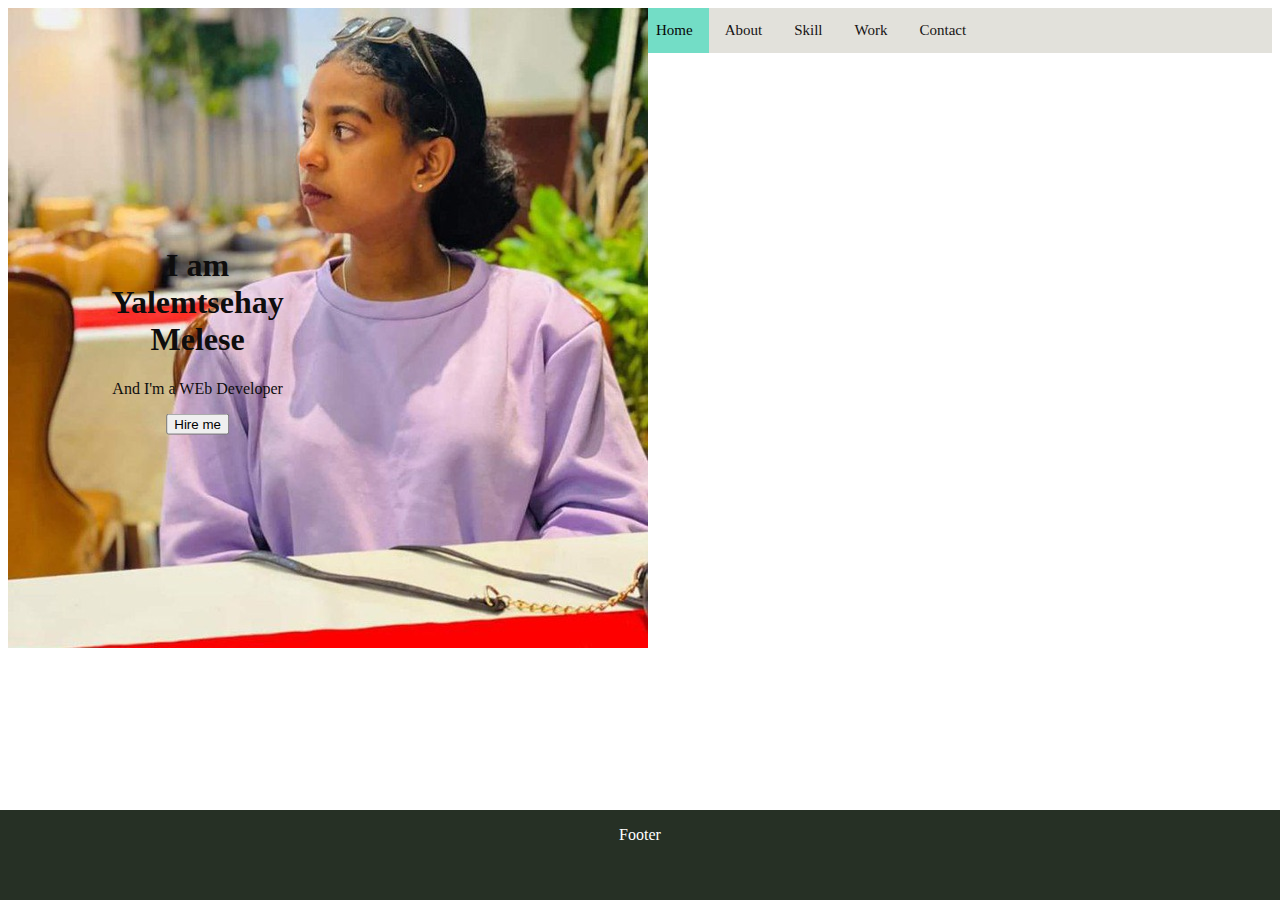
<file: index.html>
<!DOCTYPE html>
<html lang="en">
<meta charset="UTF-8">
<title>Page Title</title>
<meta name="viewport" content="width=device-width,initial-scale=1">
<link rel="stylesheet" href="css/style.css">
<body>
<div class="topnav">
  <a class="active" href="#home">Home</a>
  <a href="html/about.html" target="_self">About</a>
  <a href="html/skill.html">Skill</a>
  <a href="#about">Work</a>
  <a href="html/contact.html">Contact</a>
  </div>
  <div>
    <div class="hero-image">
        <img src="image/image1.jpg" alt="">
        <div class="hero-text">
          <h1>I am Yalemtsehay Melese</h1>
          <p>And I'm a WEb Developer</p>
          <button>Hire me</button>
      </div>
    </div>
    
    <div class="footer">
      <p>Footer</p>
    </div>
</div>
</div>
</body>
</html>
</file>
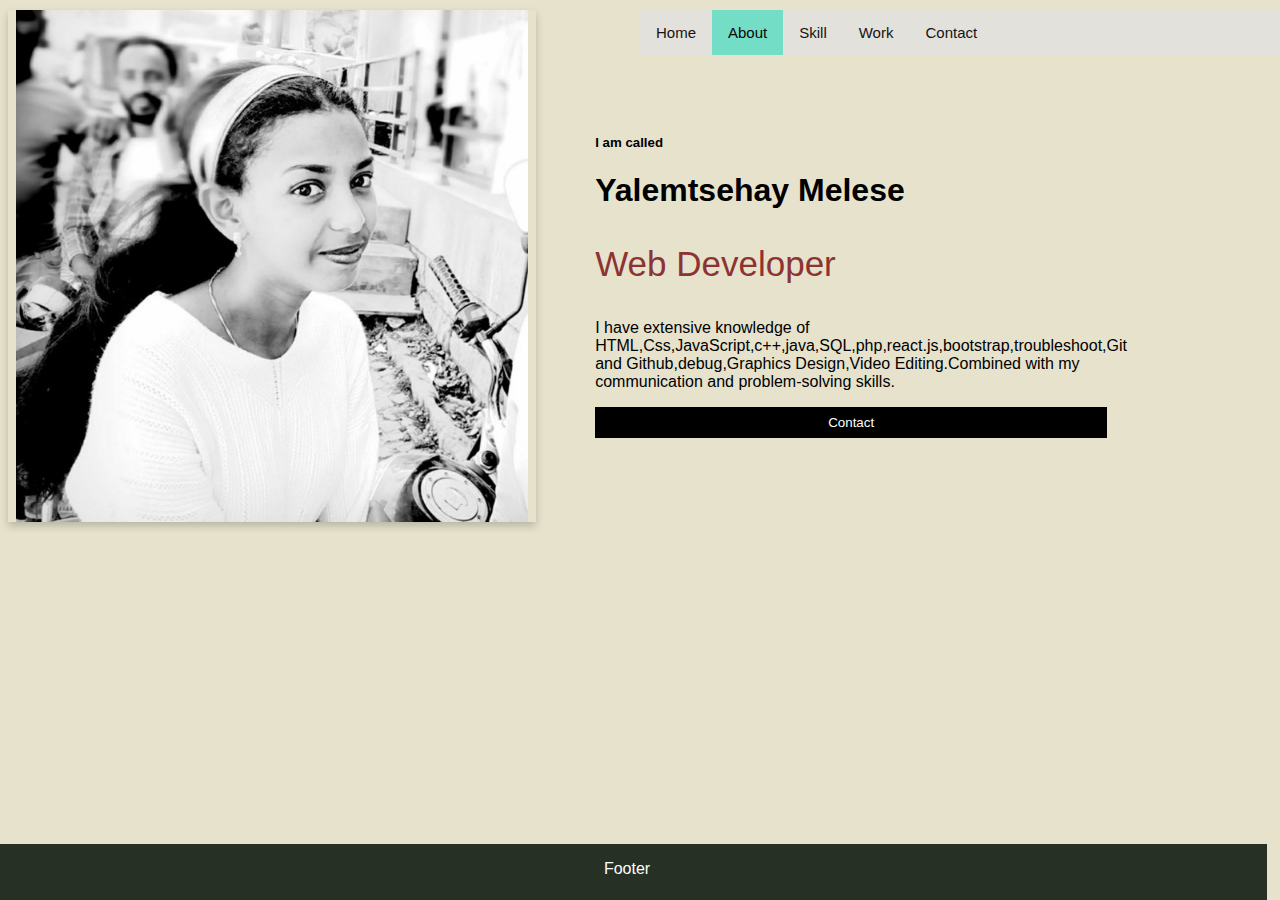
<file: html/about.html>
<!DOCTYPE html>
<head>
    <title>about</title>
</head>
<body>
    <style>
        body {
  font-family: Arial, Helvetica, sans-serif;
  margin: 0;
  background-color: #e6e2cc;
}

html {
  box-sizing: border-box;
}


.column {

  width: 50.3%;
  margin-bottom: 16px;
  padding: 0 8px;
  display: inline-block;
}

.card {
  box-shadow: 0 4px 8px 0 rgba(0, 0, 0, 0.2);
  margin: 8px;
  width: 40%;
  margin-bottom: 16px;
  padding: 0 8px;
  display: flex;
  margin-top: 10px;
}

.about-section {
  padding: 50px;
  text-align: center;
  background-color: #3055a3;
  color: white;
}

.container {
  padding: 0 16px;
  width: 100%;
  margin-top: 20%;
  margin-left: 10%;
 
 
}

.container::after, .row::after {
  content: "";
  clear: both;
  display: flex;
}

.title {
  color: rgb(141, 51, 51);
  font-size: 35px;
}

.button {
  border: none;
  outline: 0;
  display: inline-block;
  padding: 8px;
  color: white;
  background-color: #000;
  text-align: center;
  cursor: pointer;
  width: 100%;
}

.button:hover {
  background-color: #555;
}

@media screen and (max-width: 650px) {
  .column {
    width: 100%;
    display: flex;
  }
}
.topnav {
    background-color: #e2e1db;
    overflow: hidden;
    width: 50%;
    float: right;
    margin-top: 0px;
    

    
  }
  
  /* Style the links inside the navigation bar */
  .topnav a {
    float: left;
    color: #161313;
    text-align: center;
    padding: 14px 16px;
    text-decoration: none;
    font-size: 15px;
  }
  
  /* Change the color of links on hover */
  .topnav a:hover {
    background-color: #f0b067;
    color: rgb(81, 179, 149);
  }
  
  /* Add a color to the active/current link */
  .topnav a.active {
    background-color: #73ddc6;
    color: rgb(7, 6, 6);
  }
  .footer {
    position: fixed;
    right: 0;
    bottom: 0;
    height: 6.2%;
    width: 100%;
    background-color: rgb(38, 48, 37);
    color: white;
    text-align: center;
    margin-right: 13px;
  }
  
    </style>
    <div class="topnav">
      <a  href="../main.html">Home</a>
      <a class="active" href="html/about.html">About</a>
      <a href="skill.html">Skill</a>
      <a href="#about">Work</a>
      <a href="contact.html">Contact</a>
      </div>
      <div>
        </div>
        <div class="footer">
          <p>Footer</p>
        </div>
        
          <div class="card">
            <img src="../image/image2.jpg" alt="Jane" style="width:100%">
            <div class="container">
              <h5>I am called<h1>  Yalemtsehay Melese</h1></h6>
              <p class="title">Web Developer</p>
              <p>I have extensive knowledge of HTML,Css,JavaScript,c++,java,SQL,php,react.js,bootstrap,troubleshoot,Git and Github,debug,Graphics Design,Video Editing.Combined with my 
                communication and problem-solving skills.</p>
             <a href="contact.html"> <p><button class="button">Contact</button></p></a>
            </div>
            
          </div>
      
</body>
</html>
</file>
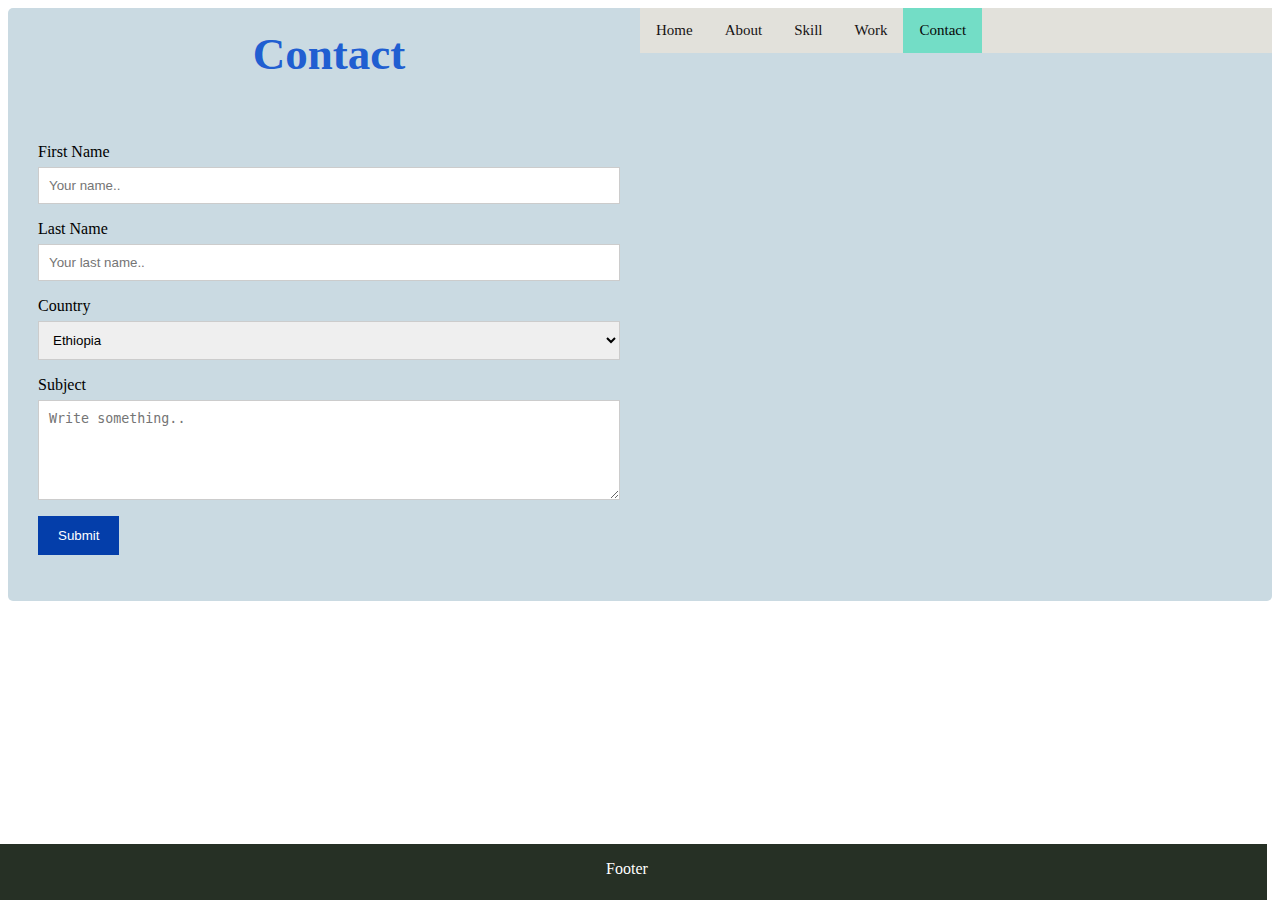
<file: html/contact.html>
<body>
    <style>
        * {
  box-sizing: border-box;
}

/* Style inputs */
input[type=text], select, textarea {
  width: 100%;
  padding: 10px;
  border: 1px solid #ccc;
  margin-top: 6px;
  margin-bottom: 16px;
  resize: vertical;
}

input[type=submit] {
  background-color: #043eaa;
  color: white;
  padding: 12px 20px;
  border: none;
  cursor: pointer;
}

input[type=submit]:hover {
  background-color: #8c92b6;
}

/* Style the container/contact section */
.container {
  border-radius: 5px;
  background-color: #cadae2;
  padding: 10px;
}

/* Create two columns that float next to eachother */
.column {
  float: left;
  width: 50%;
  margin-top: 6px;
  padding: 20px;
}

/* Clear floats after the columns */
.row:after {
  content: "";
  display: table;
  clear: both;
}

/* Responsive layout - when the screen is less than 600px wide, make the two columns stack on top of each other instead of next to each other */
@media screen and (max-width: 600px) {
  .column, input[type=submit] {
    width: 100%;
    margin-top: 0;
  }
}
.topnav {
    background-color: #e2e1db;
    overflow: hidden;
    width: 50%;
    float: right;
    margin-top: 0px;
    

    
  }
  
  /* Style the links inside the navigation bar */
  .topnav a {
    float: left;
    color: #161313;
    text-align: center;
    padding: 14px 16px;
    text-decoration: none;
    font-size: 15px;
  }
  
  /* Change the color of links on hover */
  .topnav a:hover {
    background-color: #f0b067;
    color: rgb(81, 179, 149);
  }
  
  /* Add a color to the active/current link */
  .topnav a.active {
    background-color: #73ddc6;
    color: rgb(7, 6, 6);
  }
  .footer {
    position: fixed;
    right: 0;
    bottom: 0;
    height: 6.2%;
    width: 100%;
    background-color: rgb(38, 48, 37);
    color: white;
    text-align: center;
    margin-right: 13px;
  }
    </style>
     <div class="topnav">
      <a  href="../main.html">Home</a>
      <a  href="about.html">About</a>
      <a   href="skill.html">Skill</a>
      <a href="#about">Work</a>
      <a class="active" href="contact.html">Contact</a>
      </div>
      <div>
        </div>
        <div class="footer">
          <p>Footer</p>
        </div>
    
<div class="container">
    <div style="text-align:center">
      <h2 style="color: rgb(32, 94, 209);   font-size: 45px; margin-top: 10px;">Contact</h2>
    </div>
    <div class="row">
      
      <div class="column">
        <form action="/action_page.php">
          <label for="fname">First Name</label>
          <input type="text" id="fname" name="firstname" placeholder="Your name..">
          <label for="lname">Last Name</label>
          <input type="text" id="lname" name="lastname" placeholder="Your last name..">
          <label for="country">Country</label>
          <select id="country" name="country">
            <option value="australia">Ethiopia</option>
            <option value="canada">Canada</option>
            <option value="usa">USA</option>
            <option value="usa">Australia</option>
            <option value="usa">UK</option>
          </select>
          <label for="subject">Subject</label>
          <textarea id="subject" name="subject" placeholder="Write something.." style="height:100px"></textarea>
          <input type="submit" value="Submit">
        </form>
      </div>
    </div>
  </div>
</body>
</file>
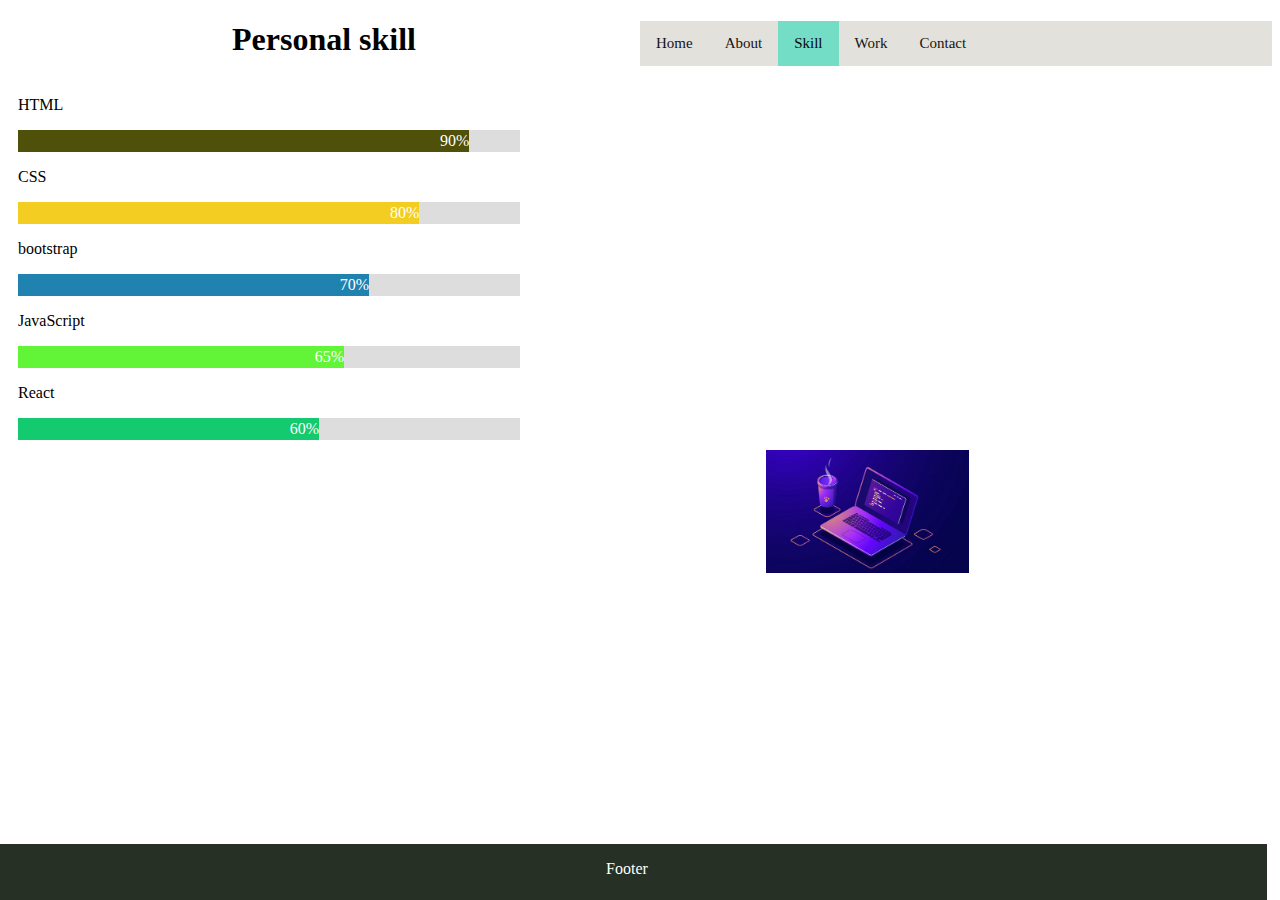
<file: html/skill.html>
<!DOCTYPE html>
<html>
<head>
<meta name="viewport" content="width=device-width, initial-scale=1">
<style>
* {box-sizing: border-box}

.container {
  width: 40%;
  background-color: #ddd;
 

}



.skills {
  text-align: right;
  padding-top: 2px;
  padding-bottom: 2px;
  color: white;
  
  
}

.html {width: 90%; background-color: #4f500a;}
.css {width: 80%; background-color: #f3cd21;}
.js {width: 65%; background-color: #62f436;}
.php {width: 60%; background-color: #14ca6f;}
.bootstrap {width: 70%; background-color: #2082af;}
.all{
  margin-left: 10px;
  display: flex;
  flex-direction: column;
  flex-wrap: nowrap;
 
}
.img{
  width: 40%;
  margin-left: 60%;
  margin-top: 10px;
  display: inline-block;
  top: 0;
  float: left;
}
.main{
  display: inline;
  
}
.topnav {
    background-color: #e2e1db;
    overflow: hidden;
    width: 50%;
    float: right;
    margin-top: 0px;
    

    
  }
  
  /* Style the links inside the navigation bar */
  .topnav a {
    float: left;
    color: #161313;
    text-align: center;
    padding: 14px 16px;
    text-decoration: none;
    font-size: 15px;
  }
  
  /* Change the color of links on hover */
  .topnav a:hover {
    background-color: #f0b067;
    color: rgb(81, 179, 149);
  }
  
  /* Add a color to the active/current link */
  .topnav a.active {
    background-color: #73ddc6;
    color: rgb(7, 6, 6);
  }
  .footer {
    position: fixed;
    right: 0;
    bottom: 0;
    height: 6.2%;
    width: 100%;
    background-color: rgb(38, 48, 37);
    color: white;
    text-align: center;
    margin-right: 13px;
  }
</style>
</head>
<body>
  <div class="topnav">
    <a  href="../main.html">Home</a>
    <a  href="about.html">About</a>
    <a class="active"  href="skill.html">Skill</a>
    <a href="#about">Work</a>
    <a href="contact.html">Contact</a>
    </div>
    <div>
      </div>
      <div class="footer">
        <p>Footer</p>
      </div>

<h1 style="text-align: center;" id="h">Personal skill</h1>
<div class="main">
<div class="all">
<p>HTML</p>
<div class="container" id="b">
  <div class="skills html">90%</div>
</div>

<p>CSS</p>
<div class="container">
  <div class="skills css">80%</div>
</div>
<p>bootstrap</p>
<div class="container">
  <div class="skills bootstrap">70%</div>
</div>

<p>JavaScript</p>
<div class="container">
  <div class="skills js">65%</div>
</div>

<p>React</p>
<div class="container">
  <div class="skills php">60%</div>
</div>

</div>


<div class="img" >
  <img src="../image/image3.jpeg" alt="" width="40%">
</div>
</div>

</body>
</html>
</file>
<file: css/style.css>
/* Add a black background color to the top navigation */
body, html {
    height: 100%;
}

/* The hero image */
.hero-image {
  /* Use "linear-gradient" to add a darken background effect to the image (photographer.jpg). This will make the text easier to read */
  

  /* Set a specific height */
  height: 20%;
  width: 30%;

  /* Position and center the image to scale nicely on all screens */
  background-position: center;
  background-repeat: no-repeat;
  background-size: cover;
  position: relative;
}

/* Place text in the middle of the image */
.hero-text {
  text-align: center;
  position: absolute;
  top: 50%;
  left: 50%;
  transform: translate(-50%, -50%);
  color: rgb(14, 13, 13);
}
.topnav {
    background-color: #e2e1db;
    overflow: hidden;
    width: 50%;
    float: right;

    
  }
  
  /* Style the links inside the navigation bar */
  .topnav a {
    float: left;
    color: #161313;
    text-align: center;
    padding: 14px 16px;
    text-decoration: none;
    font-size: 15px;
  }
  
  /* Change the color of links on hover */
  .topnav a:hover {
    background-color: #f0b067;
    color: rgb(81, 179, 149);
  }
  
  /* Add a color to the active/current link */
  .topnav a.active {
    background-color: #73ddc6;
    color: rgb(7, 6, 6);
  }
  .footer {
    position: fixed;
    left: 0;
    bottom: 0;
    height: 10%;
    width: 100%;
    background-color: rgb(38, 48, 37);
    color: white;
    text-align: center;
  }
</file>
